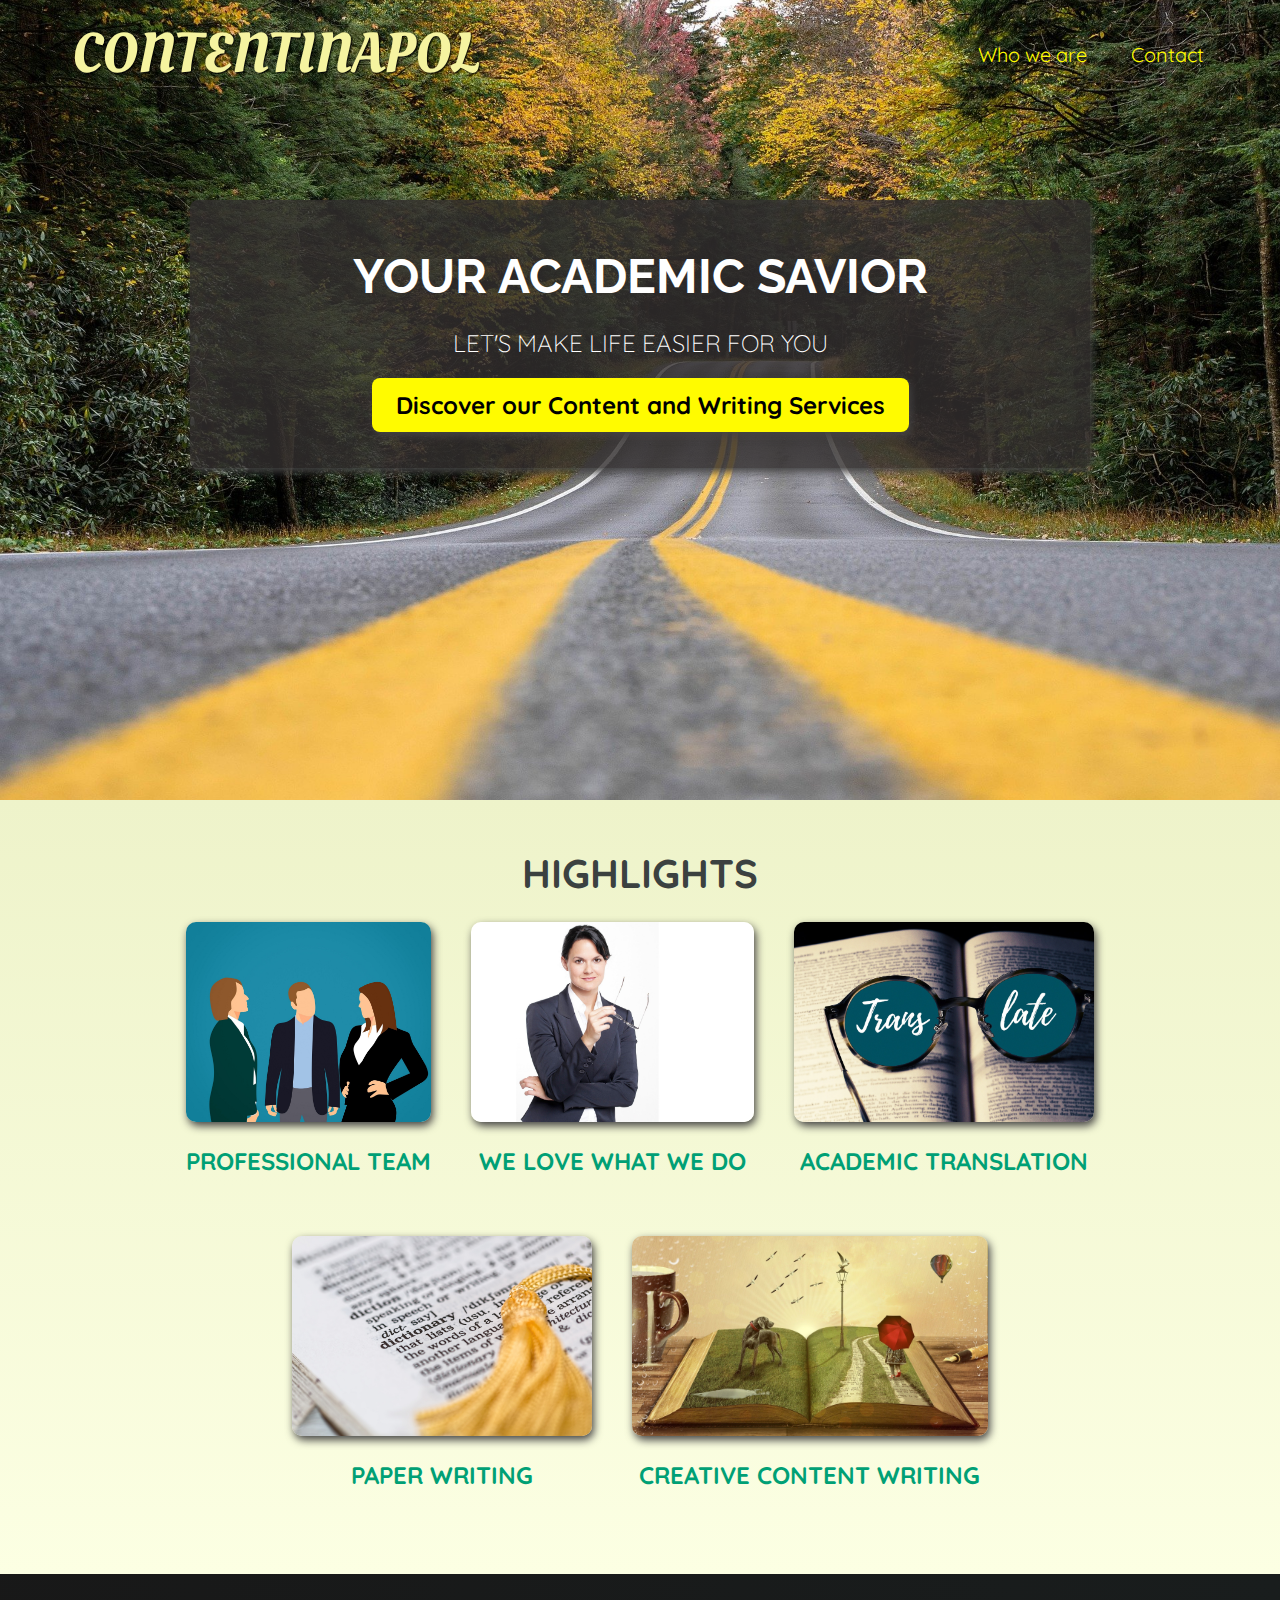
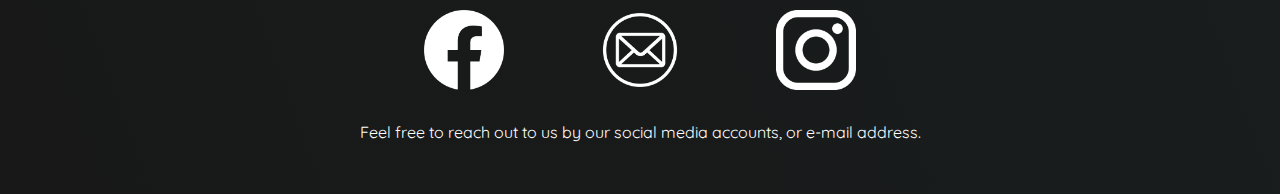
<file: index.html>
<!DOCTYPE html>
<html lang="en">
  <head>
    <meta charset="UTF-8" />
    <link
      href="https://fonts.googleapis.com/css2?family=Raleway:wght@700&family=Oleo+Script:wght@700&family=Quicksand:wght@300;500&display=swap"
      rel="stylesheet"
    />
    <link rel="stylesheet" href="./styles/shared.css" />
    <link rel="stylesheet" href="./styles/styles.css" />
    <title>Contentinapol</title>
  </head>
  <body>
    <header>
      <div id="page-logo">
        <a href="./index.html">Contentinapol</a>
      </div>
      <nav>
        <ul>
          <li><a href="./about.html">Who we are</a></li>
          <li><a href="#bottom">Contact</a></li>
        </ul>
      </nav>
    </header>
    <main>
      <section id="hero">
        <div id="hero-content">
          <h1>Your Academic Savior</h1>
          <p>Let's Make Life Easier for you</p>
          <a href="./services.html"
            >Discover our Content and Writing Services</a
          >
        </div>
      </section>
      <section id="highlights">
        <h2>Highlights</h2>
        <ul id="destinations">
          <li class="destination">
            <img
            src="./images/pics/team.jpg"
            alt="team"
            />
            <p><strong>professional team</strong></p>
          </li>
          <li class="destination">
            <img
              src="./images/pics/woman.jpg"
              alt="laptop"
            />
            <p><strong>we love what we do</strong></p>
          </li>
          <li class="destination">
            <img
              src="./images/pics/translate.jpg"
              alt="glasses"
            />
            <p><strong>academic translation</strong></p>
          </li>
        </ul>
        <ul id="destinations">
          <li class="destination">
            <img
              src="./images/pics/dictionary.jpg"
              alt="glasses"
            />
            <p><strong>paper writing</strong></p>
          </li>
          <li class="destination">
            <img
              src="./images/pics/content.jpg"
              alt="glasses"
            />
            <p><strong>creative content writing</strong></p>
          </li>
        </ul>
      </section>
    </main>
    <footer id="bottom">
      <ul>
        <li>
          <a href="https://www.facebook.com/groups/546497596796819"
            ><img src="./images/icons/facebook.png" alt="Facebook logo"
          /></a>
        </li>
        <li>
          <a href="mailto:contentinapol@gmail.com">
            <img src="./images/icons/mail.png" alt="Mail logo"
          /></a>
        </li>
        <li>
          <a href="https://www.instagram.com/contentinapol/">
            <img src="./images/icons/insta.png" alt="Instagram logo"
          /></a>
        </li>
      </ul>
      <p class="footer-note">Feel free to reach out to us by our social media accounts, or e-mail address.</p>
    </footer>
  </body>
</html>
</file>
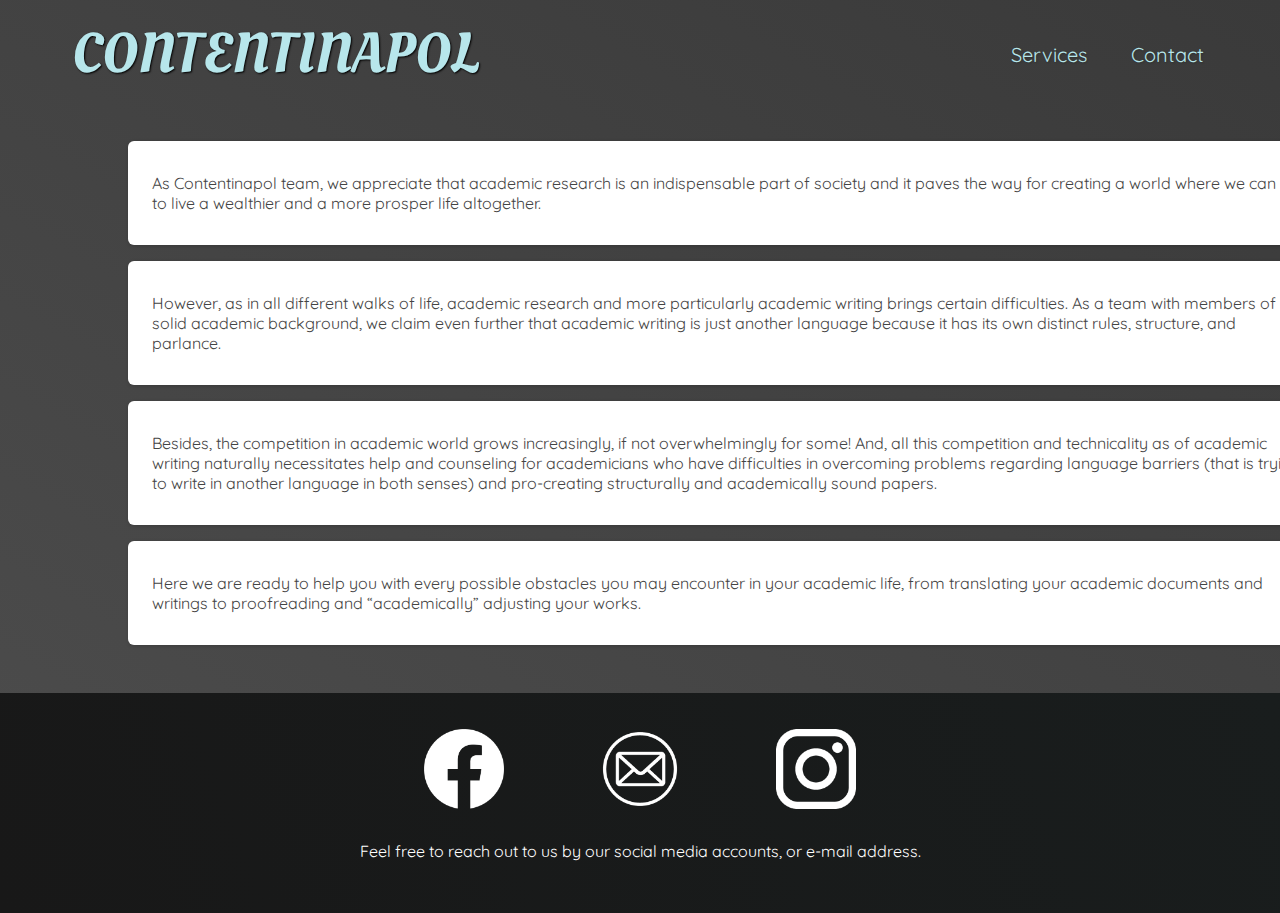
<file: about.html>
<!DOCTYPE html>
<html lang="en">
  <head>
    <meta charset="UTF-8" />
    <link
      href="https://fonts.googleapis.com/css2?family=Raleway:wght@700&family=Oleo+Script:wght@700&family=Quicksand:wght@300;500&display=swap"
      rel="stylesheet"
    />
    <link rel="stylesheet" href="./styles/shared.css" />
    <link rel="stylesheet" href="./styles/services.css" />
    <title>Contentinapol</title>
  </head>
  <body>
    <header>
      <div id="page-logo">
        <a href="./index.html">Contentinapol</a>
      </div>
      <nav>
        <ul>
          <li><a href="./services.html">Services</a></li>
          <li><a href="#bottom">Contact</a></li>
        </ul>
      </nav>
    </header>
    <main>
      <section id="cards">
      <ul>
        <li>
          <div class="item-content">
            <div>
              <p>
                As Contentinapol team, we appreciate that academic research is an 
                indispensable part of society and it paves the way for creating a 
                world where we can get to live a wealthier and a more prosper life 
                altogether.
              </p>
            </div>
          </div>
        </li>
        <li>
          <div class="item-content">
            <div>
              <p>
                However, as in all different walks of life, academic research and more 
                particularly academic writing brings certain difficulties. As a team with 
                members of solid academic background, we claim even further that academic 
                writing is just another language because it has its own distinct rules, 
                structure, and parlance.
              </p>
            </div>
          </div>
        </li>
        <li>
          <div class="item-content">
            <div>
              <p>
                Besides, the competition in academic world grows increasingly, if not 
                overwhelmingly for some! And, all this competition and technicality as 
                of academic writing naturally necessitates help and counseling for 
                academicians who have difficulties in overcoming problems regarding 
                language barriers (that is trying to write in another language in both 
                senses) and pro-creating structurally and academically sound papers.
              </p>
            </div>
          </div>
        </li>
        <li>
          <div class="item-content">
            <div>
              <p>
                Here we are ready to help you with every possible obstacles you may 
                encounter in your academic life, from translating your academic documents 
                and writings to proofreading and “academically” adjusting your works.
              </p>
            </div>
          </div>
        </li>
      </ul>
    </main>
    <footer id="bottom">
      <ul>
        <li>
          <a href="https://www.facebook.com/groups/546497596796819"
            ><img src="./images/icons/facebook.png" alt="Facebook logo"
          /></a>
        </li>
        <li>
          <a href="mailto:contentinapol@gmail.com">
            <img src="./images/icons/mail.png" alt="Mail logo"
          /></a>
        </li>
        <li>
          <a href="https://www.instagram.com/contentinapol/">
            <img src="./images/icons/insta.png" alt="Instagram logo"
          /></a>
        </li>
      </ul>
      <p class="footer-note">Feel free to reach out to us by our social media accounts, or e-mail address.</p>
    </footer>
  </body>
</html>
</file>
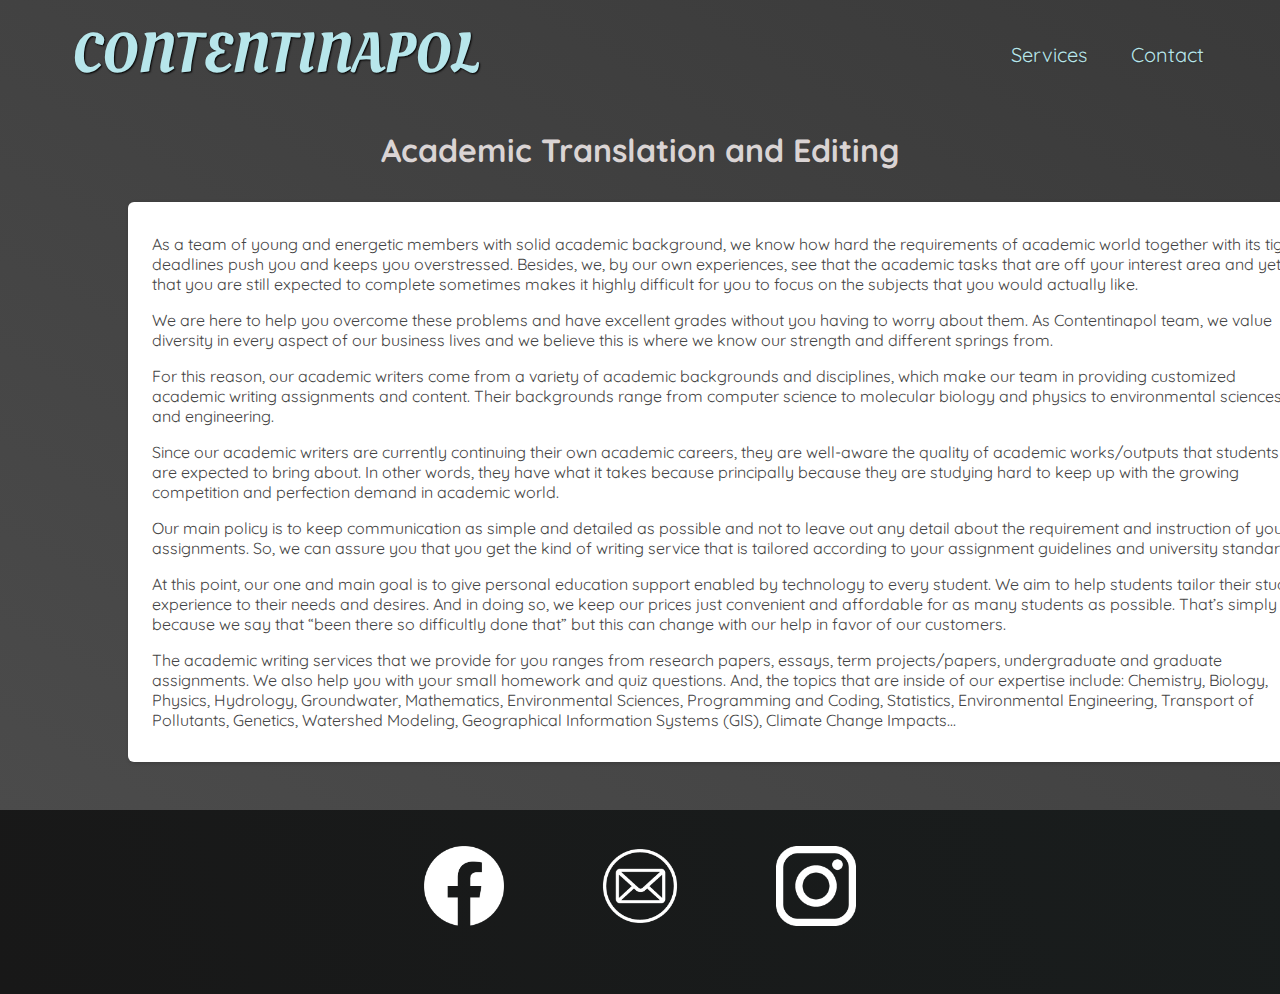
<file: academic.html>
<!DOCTYPE html>
<html lang="en">
  <head>
    <meta charset="UTF-8" />
    <link
      href="https://fonts.googleapis.com/css2?family=Raleway:wght@700&family=Oleo+Script:wght@700&family=Quicksand:wght@300;500&display=swap"
      rel="stylesheet"
    />
    <link rel="stylesheet" href="./styles/shared.css" />
    <link rel="stylesheet" href="./styles/services.css" />
    <title>Contentinapol</title>
  </head>
  <body>
    <header>
      <div id="page-logo">
        <a href="./index.html">Contentinapol</a>
      </div>
      <nav>
        <ul>
          <li><a href="./services.html">Services</a></li>
          <li><a href="#bottom">Contact</a></li>
        </ul>
      </nav>
    </header>
    <main>
      <h1 id="ate-title">Academic Translation and Editing</h1>
      <section id="cards">
      <ul>
        <li>
          <div class="item-content">
            <div>
              <p>
                As a team of young and energetic members with solid academic background, we know 
                how hard the requirements of academic world together with its tight deadlines push 
                you and keeps you overstressed. Besides, we, by our own experiences, see that the 
                academic tasks that are off your interest area and yet that you are still expected 
                to complete sometimes makes it highly difficult for you to focus on the subjects 
                that you would actually like.
            </p>
            <p>
                We are here to help you overcome these problems and have excellent grades without 
                you having to worry about them. As Contentinapol team, we value diversity in every 
                aspect of our business lives and we believe this is where we know our strength and 
                different springs from. 
            </p>
            <p>
                For this reason, our academic writers come from a variety of academic backgrounds 
                and disciplines, which make our team in providing customized academic writing 
                assignments and content. Their backgrounds range from computer science to molecular 
                biology and physics to environmental sciences and engineering.
            </p>
            <p>
                Since our academic writers are currently continuing their own academic careers, 
                they are well-aware the quality of academic works/outputs that students are expected 
                to bring about. In other words, they have what it takes because principally because 
                they are studying hard to keep up with the growing competition and perfection demand 
                in academic world.
            </p>
            <p>
                Our main policy is to keep communication as simple and detailed as possible and not 
                to leave out any detail about the requirement and instruction of your assignments. 
                So, we can assure you that you get the kind of writing service that is tailored 
                according to your assignment guidelines and university standards.
            </p>
            <p>
                At this point, our one and main goal is to give personal education support enabled 
                by technology to every student. We aim to help students tailor their study experience 
                to their needs and desires. And in doing so, we keep our prices just convenient and 
                affordable for as many students as possible. That’s simply because we say that “been 
                there so difficultly done that” but this can change with our help in favor of our customers.
            </p>
            <p>
                The academic writing services that we provide for you ranges from research papers, 
                essays, term projects/papers, undergraduate and graduate assignments. We also help 
                you with your small homework and quiz questions. And, the topics that are inside 
                of our expertise include: Chemistry, Biology, Physics, Hydrology, Groundwater,
                Mathematics, Environmental Sciences, Programming and Coding, Statistics, 
                Environmental Engineering, Transport of Pollutants, Genetics, Watershed Modeling, 
                Geographical Information Systems (GIS), Climate Change Impacts...
            </p>
            </div>
          </div>
        </li>
        
      </ul>
    </main>
    <footer id="bottom">
      <ul>
        <li>
          <a href="https://www.facebook.com/groups/546497596796819"
            ><img src="./images/icons/facebook.png" alt="Facebook logo"
          /></a>
        </li>
        <li>
          <a href="mailto:ibrahim.erkol12345@gmail.com">
            <img src="./images/icons/mail.png" alt="Mail logo"
          /></a>
        </li>
        <li>
          <a href="https://www.instagram.com">
            <img src="./images/icons/insta.png" alt="Instagram logo"
          /></a>
        </li>
      </ul>
    </footer>
  </body>
</html>
</file>
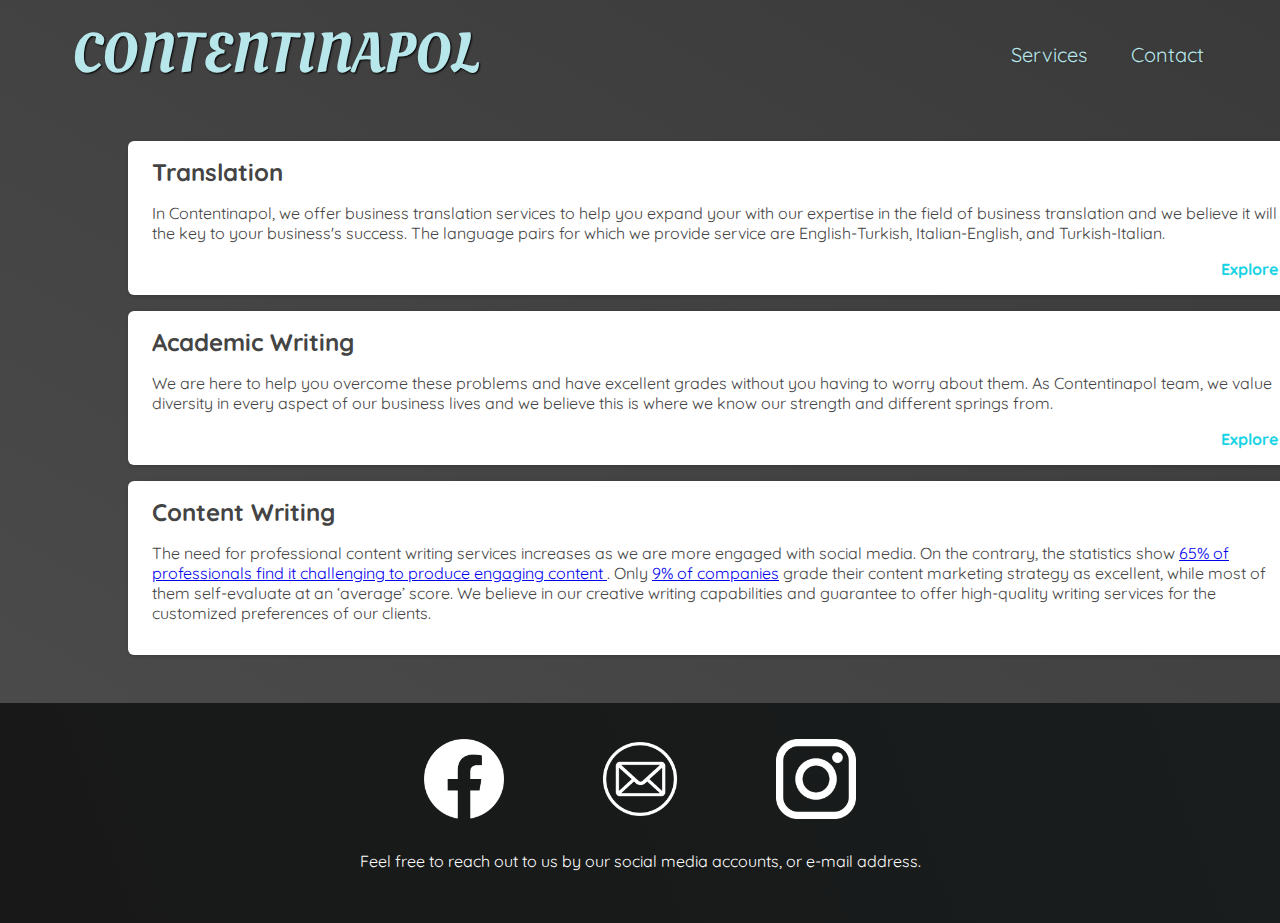
<file: services.html>
<!DOCTYPE html>
<html lang="en">
  <head>
    <meta charset="UTF-8" />
    <link
      href="https://fonts.googleapis.com/css2?family=Raleway:wght@700&family=Oleo+Script:wght@700&family=Quicksand:wght@300;500&display=swap"
      rel="stylesheet"
    />
    <link rel="stylesheet" href="./styles/shared.css" />
    <link rel="stylesheet" href="./styles/services.css" />
    <title>Contentinapol</title>
  </head>
  <body>
    <header>
      <div id="page-logo">
        <a href="./index.html">Contentinapol</a>
      </div>
      <nav>
        <ul>
          <li><a href="./services.html">Services</a></li>
          <li><a href="#bottom">Contact</a></li>
        </ul>
      </nav>
    </header>
    <main>
      <section id="cards">
      <ul>
        <li>
          <div class="item-content">
            <div>
              <h2>Translation</h2>
              <p>
                In Contentinapol, we offer business translation services to help you expand 
                your with our expertise in the field of business translation and we believe 
                it will be the key to your business's success. The language pairs for which 
                we provide service are English-Turkish, Italian-English, and Turkish-Italian.
              </p>
            </div>
            <div class="actions">
              <a href="./translation.html">Explore &#x2192</a>
            </div>
          </div>
        </li>
        <li>
          <div class="item-content">
            <div>
              <h2>Academic Writing</h2>
              <p>
                We are here to help you overcome these problems and have excellent grades 
                without you having to worry about them. As Contentinapol team, we value diversity 
                in every aspect of our business lives and we believe this is where we know our 
                strength and different springs from.
              </p>
            </div>
            <div class="actions">
              <a href="./academic.html">Explore &#x2192</a>
            </div>
          </div>
        </li>
        <li>
          <div class="item-content">
            <div>
              <h2>Content Writing</h2>
              <p>
                The need for professional content writing services increases as we are more 
                engaged with social media. On the contrary, the statistics show 
                <a target="_blank" href="https://www.zazzlemedia.co.uk/resources/state-content-marketing-survey-2017/">
                  65% of professionals find it challenging to produce engaging content
                </a>. Only <a target="_blank" href="https://www.semrush.com/blog/content-marketing-statistics/">
                9% of companies</a> grade their content marketing strategy as excellent, while 
                most of them self-evaluate at an ‘average’ score. We believe in our creative 
                writing capabilities and guarantee to offer high-quality writing services 
                for the customized preferences of our clients. 
              </p>
            </div>
          </div>
        </li>
      </ul>
    </main>
    <footer id="bottom">
      <ul>
        <li>
          <a href="https://www.facebook.com/groups/546497596796819"
            ><img src="./images/icons/facebook.png" alt="Facebook logo"
          /></a>
        </li>
        <li>
          <a href="mailto:contentinapol@gmail.com">
            <img src="./images/icons/mail.png" alt="Mail logo"
          /></a>
        </li>
        <li>
          <a href="https://www.instagram.com/contentinapol/">
            <img src="./images/icons/insta.png" alt="Instagram logo"
          /></a>
        </li>
      </ul>
      <p class="footer-note">Feel free to reach out to us by our social media accounts, or e-mail address.</p>
    </footer>
  </body>
</html>
</file>
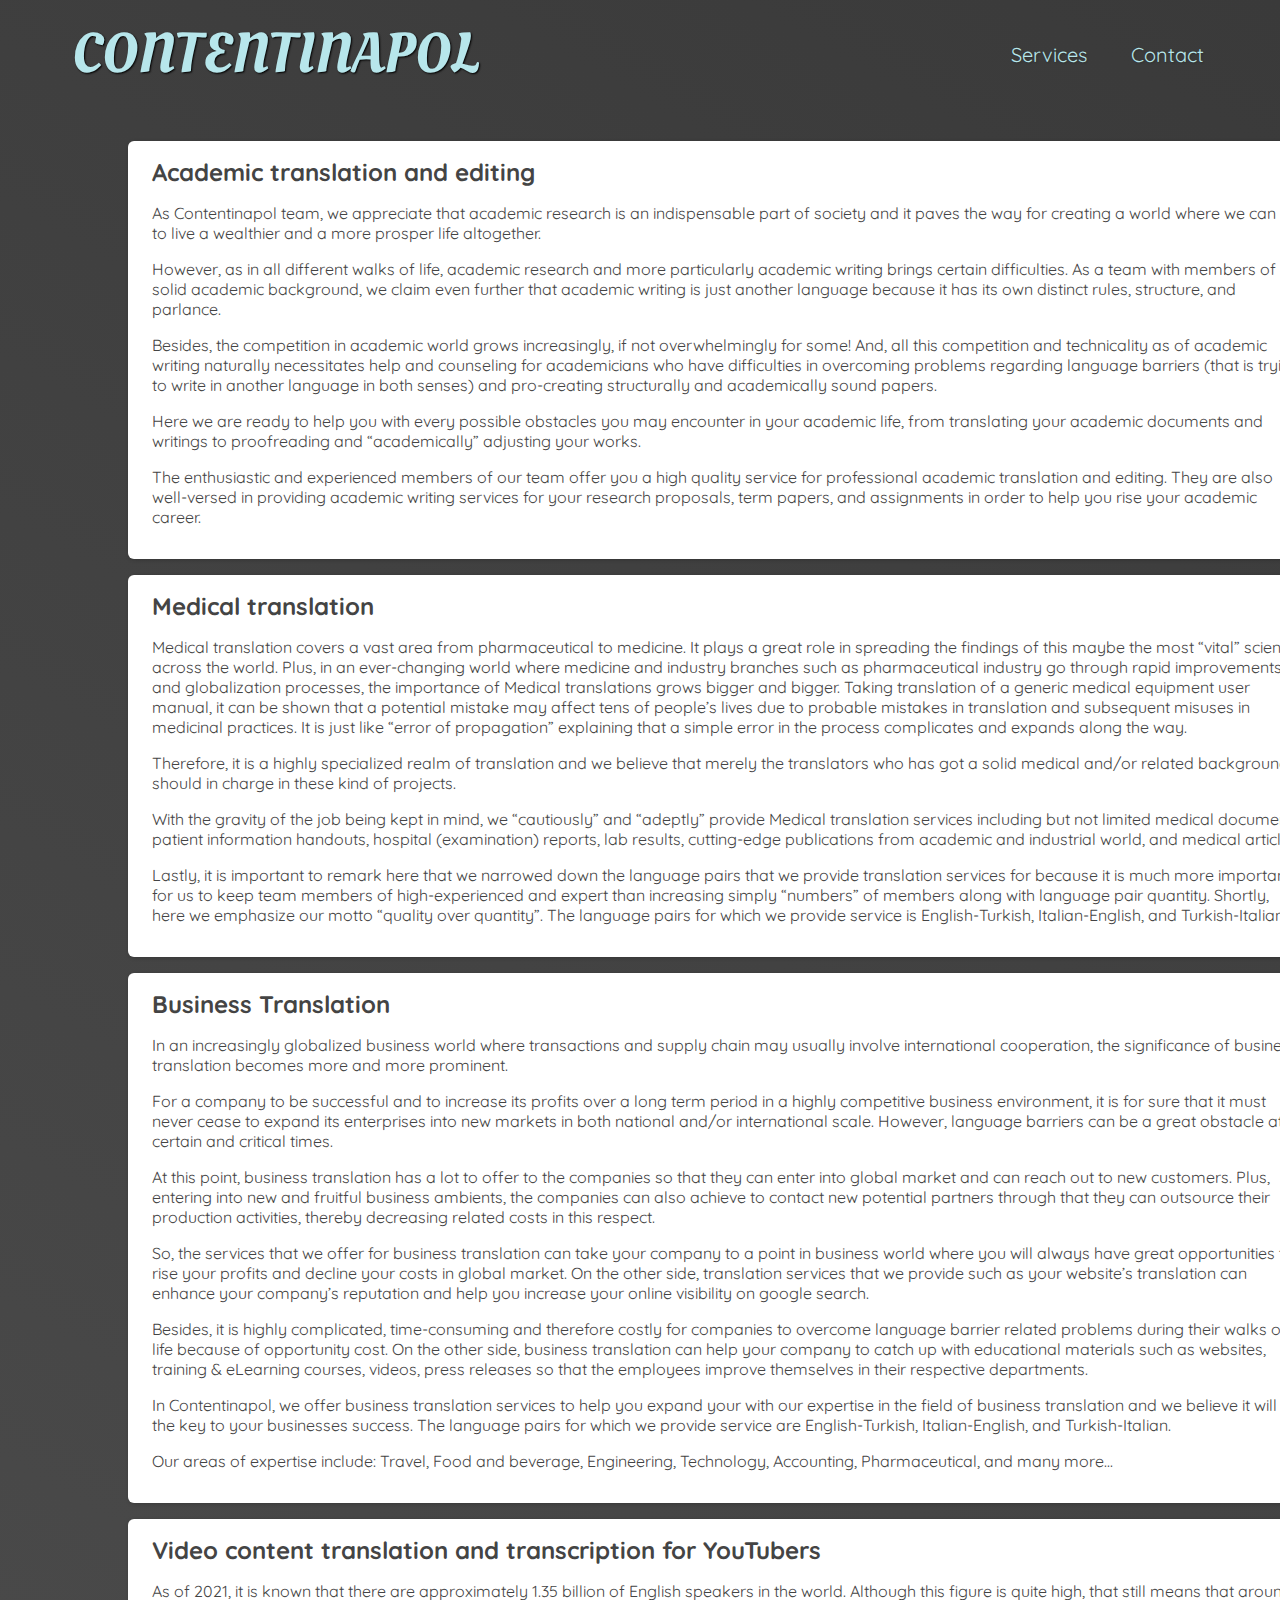
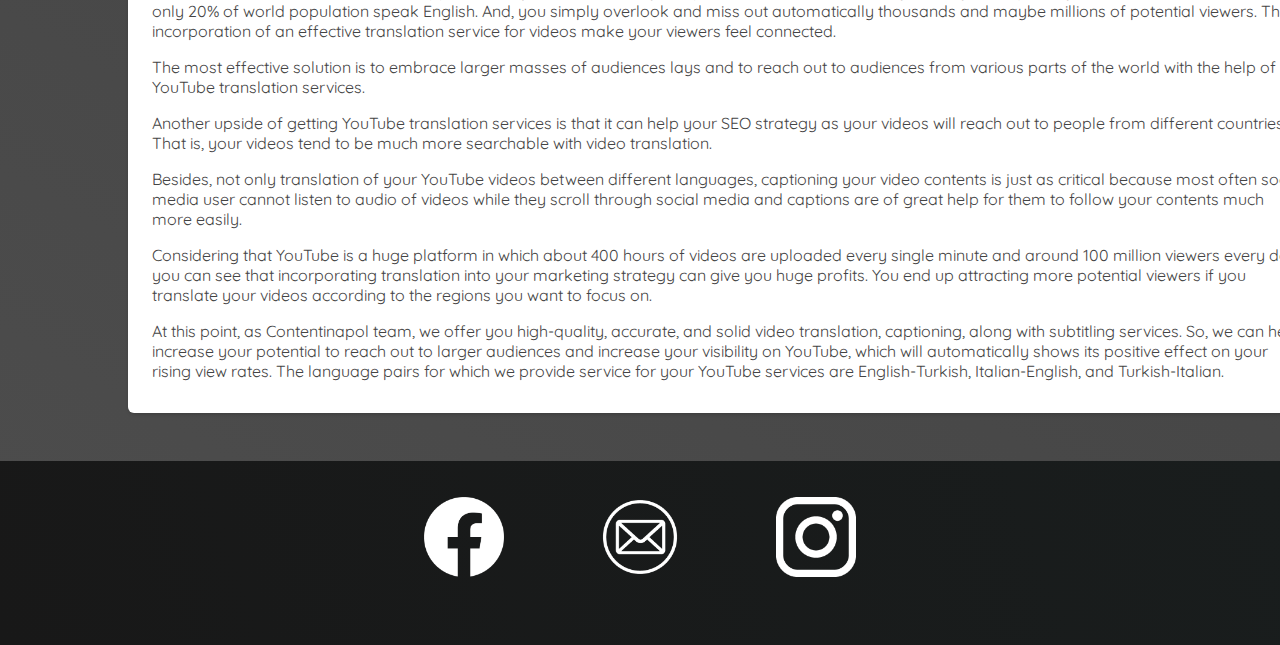
<file: translation.html>
<!DOCTYPE html>
<html lang="en">
  <head>
    <meta charset="UTF-8" />
    <link
      href="https://fonts.googleapis.com/css2?family=Raleway:wght@700&family=Oleo+Script:wght@700&family=Quicksand:wght@300;500&display=swap"
      rel="stylesheet"
    />
    <link rel="stylesheet" href="./styles/shared.css" />
    <link rel="stylesheet" href="./styles/services.css" />
    <title>Contentinapol</title>
  </head>
  <body>
    <header>
      <div id="page-logo">
        <a href="./index.html">Contentinapol</a>
      </div>
      <nav>
        <ul>
          <li><a href="./services.html">Services</a></li>
          <li><a href="#bottom">Contact</a></li>
        </ul>
      </nav>
    </header>
    <main>
      <section id="cards">
      <ul>
        <li>
          <div class="item-content">
            <div>
              <h2>Academic translation and editing</h2>
              <p>
                As Contentinapol team, we appreciate that academic research is an indispensable 
                part of society and it paves the way for creating a world where we can get to 
                live a wealthier and a more prosper life altogether.
              </p>
              <p>
                However, as in all different walks of life, academic research and more particularly 
                academic writing brings certain difficulties. As a team with members of solid 
                academic background, we claim even further that academic writing is just another 
                language because it has its own distinct rules, structure, and parlance.
              </p>
              <p>
                Besides, the competition in academic world grows increasingly, if not overwhelmingly 
                for some! And, all this competition and technicality as of academic writing naturally 
                necessitates help and counseling for academicians who have difficulties in overcoming 
                problems regarding language barriers (that is trying to write in another language in 
                both senses) and pro-creating structurally and academically sound papers. 
              </p>
              <p>
                Here we are ready to help you with every possible obstacles you may encounter in 
                your academic life, from translating your academic documents and writings to 
                proofreading and “academically” adjusting your works.
              </p>
              <p>
                The enthusiastic and experienced members of our team offer you a high quality 
                service for professional academic translation and editing. They are also 
                well-versed in providing academic writing services for your research proposals, 
                term papers, and assignments in order to help you rise your academic career. 
              </p>
            </div>
          </div>
        </li>
        <li>
          <div class="item-content">
            <div>
              <h2>Medical translation</h2>
              <p>
                Medical translation covers a vast area from pharmaceutical to medicine. It 
                plays a great role in spreading the findings of this maybe the most “vital” 
                science across the world. Plus, in an ever-changing world where medicine and 
                industry branches such as pharmaceutical industry go through rapid improvements 
                and globalization processes, the importance of Medical translations grows 
                bigger and bigger. Taking translation of a generic medical equipment user 
                manual, it can be shown that a potential mistake may affect tens of people’s 
                lives due to probable mistakes in translation and subsequent misuses in 
                medicinal practices. It is just like “error of propagation” explaining 
                that a simple error in the process complicates and expands along the way.
              </p>
              <p>
                Therefore, it is a highly specialized realm of translation and we believe 
                that merely the translators who has got a solid medical and/or related background 
                should in charge in these kind of projects.  
              </p>
              <p>
                With the gravity of the job being kept in mind, we “cautiously” and “adeptly” 
                provide Medical translation services including but not limited medical 
                documents, patient information handouts, hospital (examination) reports, lab 
                results, cutting-edge publications from academic and industrial world, and 
                medical articles. 
              </p>
              <p>
                Lastly, it is important to remark here that we narrowed down the language 
                pairs that we provide translation services for because it is much more 
                important for us to keep team members of high-experienced and expert than 
                increasing simply “numbers” of members along with language pair quantity. 
                Shortly, here we emphasize our motto “quality over quantity”. The language 
                pairs for which we provide service is English-Turkish, Italian-English, 
                and Turkish-Italian. 
              </p>
            </div>
          </div>
        </li>
        <li>
          <div class="item-content">
            <div>
              <h2>Business Translation</h2>
              <p>
                  In an increasingly globalized business world where transactions and 
                  supply chain may usually involve international cooperation, the 
                  significance of business translation becomes more and more prominent.
              </p>
              <p>
                For a company to be successful and to increase its profits over a long 
                term period in a highly competitive business environment, it is for 
                sure that it must never cease to expand its enterprises into new markets 
                in both national and/or international scale. However, language barriers 
                can be a great obstacle at certain and critical times. 
              </p>
              <p>
                At this point, business translation has a lot to offer to the companies 
                so that they can enter into global market and can reach out to new 
                customers. Plus, entering into new and fruitful business ambients, the 
                companies can also achieve to contact new potential partners through that 
                they can outsource their production activities, thereby decreasing related 
                costs in this respect. 
              </p>
              <p>
                So, the services that we offer for business translation can take your 
                company to a point in business world where you will always have great 
                opportunities to rise your profits and decline your costs in global 
                market. On the other side, translation services that we provide such 
                as your website’s translation can enhance your company’s reputation and 
                help you increase your online visibility on google search.
              </p>
              <p>
                Besides, it is highly complicated, time-consuming and therefore costly 
                for companies to overcome language barrier related problems during their 
                walks of life because of opportunity cost. On the other side, business 
                translation can help your company to catch up with educational materials 
                such as websites, training & eLearning courses, videos, press releases 
                so that the employees improve themselves in their respective departments. 
              </p>
              <p>
                In Contentinapol, we offer business translation services to help you 
                expand your with our expertise in the field of business translation and 
                we believe it will be the key to your businesses success. The language 
                pairs for which we provide service are English-Turkish, Italian-English, 
                and Turkish-Italian. 
              </p>
              <p>Our areas of expertise include: Travel, Food and beverage, Engineering, 
                Technology, Accounting, Pharmaceutical, and many more...
              </p>
            </div>
          </div>
        </li>
        <li>
          <div class="item-content">
            <div>
              <h2>Video content translation and transcription for YouTubers</h2>
              <p>
                As of 2021, it is known that there are approximately 1.35 billion of 
                English speakers in the world. Although this figure is quite high, that 
                still means that around only 20% of world population speak English. 
                And, you simply overlook and miss out automatically thousands and maybe 
                millions of potential viewers. The incorporation of an effective 
                translation service for videos make your viewers feel connected.
              </p>
              <p>
                The most effective solution is to embrace larger masses of audiences 
                lays and to reach out to audiences from various parts of the world with 
                the help of YouTube translation services.
              </p>
              <p>
                Another upside of getting YouTube translation services is that it can 
                help your SEO strategy as your videos will reach out to people from 
                different countries. That is, your videos tend to be much more searchable 
                with video translation. 
              </p>
              <p>
                Besides, not only translation of your YouTube videos between different 
                languages, captioning your video contents is just as critical because 
                most often social media user cannot listen to audio of videos while they 
                scroll through social media and captions are of great help for them to 
                follow your contents much more easily.
              </p>
              <p>
                Considering that YouTube is a huge platform in which about 400 hours of 
                videos are uploaded every single minute and around 100 million viewers 
                every day, you can see that incorporating translation into your marketing 
                strategy can give you huge profits. You end up attracting more potential 
                viewers if you translate your videos according to the regions you want to focus on. 
              </p>
              <p>
                At this point, as Contentinapol team, we offer you high-quality, accurate, 
                and solid video translation, captioning, along with subtitling services. 
                So, we can help increase your potential to reach out to larger audiences 
                and increase your visibility on YouTube, which will automatically shows 
                its positive effect on your rising view rates. The language pairs for 
                which we provide service for your YouTube services are English-Turkish, 
                Italian-English, and Turkish-Italian.
              </p>
            </div>
          </div>
        </li>
      </ul>
    </main>
    <footer id="bottom">
      <ul>
        <li>
          <a href="https://www.facebook.com/groups/546497596796819"
            ><img src="./images/icons/facebook.png" alt="Facebook logo"
          /></a>
        </li>
        <li>
          <a href="mailto:ibrahim.erkol12345@gmail.com">
            <img src="./images/icons/mail.png" alt="Mail logo"
          /></a>
        </li>
        <li>
          <a href="https://www.instagram.com/contentinapol/">
            <img src="./images/icons/insta.png" alt="Instagram logo"
          /></a>
        </li>
      </ul>
    </footer>
  </body>
</html>
</file>
<file: styles/shared.css>
body {
    font-family: 'Quicksand', sans-serif;
    margin: 0;
}

ul {
    list-style: none;
    margin: 0;
    padding: 0;
}

header {
    display: flex;
    justify-content: space-between;
    align-items: center;
    padding: 1rem 4rem;
    position: absolute;
    width: 100%;
    box-sizing: border-box;
}

#page-logo a {
    padding: 0.5rem;
    font-family: "Oleo Script", sans-serif;
    color: rgb(245, 243, 160);
    font-size: 3.5rem;
    text-decoration: none;
    text-transform: uppercase;
    text-shadow: 1px 1px 2px rgb(0, 0, 0);
}

header ul {
    display: flex;
}

header li {
    margin-left: 1.25rem;
}

header a {
    color: rgb(255, 251, 0);
    text-decoration: none;
    font-size: 1.25rem;
    padding: 0.75rem;
    text-shadow: 1px 1px 2px rgba(0, 0, 0, 0.2);
    border-radius: 6px;
}

header nav a:hover {
    color: rgb(77, 77, 77);
    background-color: rgb(255, 251, 0);
}

footer {
    background: linear-gradient(70deg, rgb(24, 24, 24), rgb(25, 29, 29));
    padding: 2.25rem 0;
}

footer ul {
    display: flex;
    justify-content: center;
    /* padding: 40px; */
    margin-bottom: 2rem;
}

footer li {
    width: 5rem;
    height: 5rem;
    margin: 0 3rem;
}

footer img {
    width: 100%;
    height: 100%;
}

.footer-note {
    color: white;
    text-align: center;
}
</file>
<file: styles/styles.css>
#hero {
    height: 50rem;
    background-image: url("../images/pics/road.jpg");
    background-position: center;
    background-size: cover;
}

#hero-content {
    width: 56.25rem;
    background-color: rgba(51, 47, 47, 0.8);
    box-shadow: 2px 4px 8px rgb(68, 67, 67);
    border-radius: 8px;
    text-align: center;
    padding: 3rem 0;
    margin: 0 auto;
    position: relative;
    top: 12.5rem;
}

#hero-content h1 {
    color: white;
    text-transform: uppercase;
    font-size: 3rem;
    font-family: "Raleway", sans-serif;
    margin: 0;
}

#hero-content p {
    color: white;
    text-transform: uppercase;
    font-size: 1.5rem;
    font-weight: 300;
    margin-bottom: 2rem;
}

#hero-content a {
    text-decoration: none;
    background-color: rgb(255, 251, 0);
    padding: 0.75rem 1.5rem;
    color: black;
    /* text-transform: uppercase; */
    font-size: 1.5rem;
    font-weight: bold;
    border-radius: 8px;
    box-shadow: 2px 4px 8px rgb(68, 67, 67);
}

#hero-content a:hover {
    background-color: rgb(255, 238, 0);
}

#highlights {
    padding: 24px;
    /* background-color: rgb(227, 255, 253); */
    background: linear-gradient(0deg, rgb(252, 255, 227), rgb(238, 243, 202));
}

#highlights h2 {
    text-transform: uppercase;
    text-align: center;
    font-size: 2.5rem;
    color: rgb(59, 65, 64);
    margin: 1.5rem 0;
}

#destinations {
    display: flex;
    width: 90%;
    margin: auto;
    margin-bottom: 2.5rem;
    justify-content: center;
}

.destination {
    margin: 0 1.25rem;
}

.destination img {
    height: 200px;
    width: 100%;
    box-shadow: 2px 4px 8px rgb(68, 67, 67);
    border-radius: 10px;
    /* object-fit: fill; DEFAULT pushes image into boundaries, distorting ratio */
    /* object-fit: contain; no part of image left outside */
    object-fit: cover; /* retains aspect ratio, exces parts are clipped out */
}

.destination p {
    text-align: center;
    text-transform: uppercase;
    font-size: 1.5rem;
    color: rgb(124, 123, 123);
    margin: 1.25rem 0;
}

.destination strong {
    color: rgb(0, 160, 117);
}
</file>
<file: styles/services.css>
body {
    background: linear-gradient(30deg, rgb(77, 77, 77), rgb(58, 58, 58));
    color: rgb(68, 68, 68);
}

header {
    position: static;
}

#page-logo a {
    color: rgb(183, 230, 235);
}

header a {
    color: rgb(183, 230, 235);
}

header nav a:hover {
    background-color: rgb(183, 230, 235);
    color: rgb(59, 59, 59);
}

#cards {
    width: 80%;
    margin: 2rem auto;
}

main ul {
    width: 75rem;
    margin: 0 auto 3rem auto;
    /* display: grid; */
    /* grid-template-columns: 1fr 1fr; */
    /* gap: 1.25rem; */
}

main li {
    display: flex;
    background-color: white;
    box-shadow: 1px 1px 4px rgba(0, 0, 0, 0.2);
    border-radius: 6px;
    /* overflow: visible; DEFAULT */
    overflow: hidden;
    /* width: 500px; */
    margin-bottom: 1rem;
}

main li:nth-of-type(3) {
    width: 75rem;
    grid-column: 1 / span 2;
}

main li img {
    width: 18.75rem;
    height: 17.5rem;
    object-fit: cover;
}

.item-content {
    padding: 1rem 1.5rem;
    display: flex;
    flex-direction: column;
    justify-content: space-between;
}

.item-content h2 {
    margin: 0;
}

.actions {
    text-align: right;
    font-weight: bold;
}

.actions a {
    text-decoration: none;
    padding: 0.35rem;
    color: rgb(22, 211, 228);
    border-radius: 0.3rem;
}

.actions a:hover {
    background-color: rgb(235, 253, 255);
}

@media (max-width: 67.5rem) {
    /* body {
        display: none;
    } */
}

#ate-title {
    color: rgb(218, 212, 212);
    text-align: center;
}
</file>
